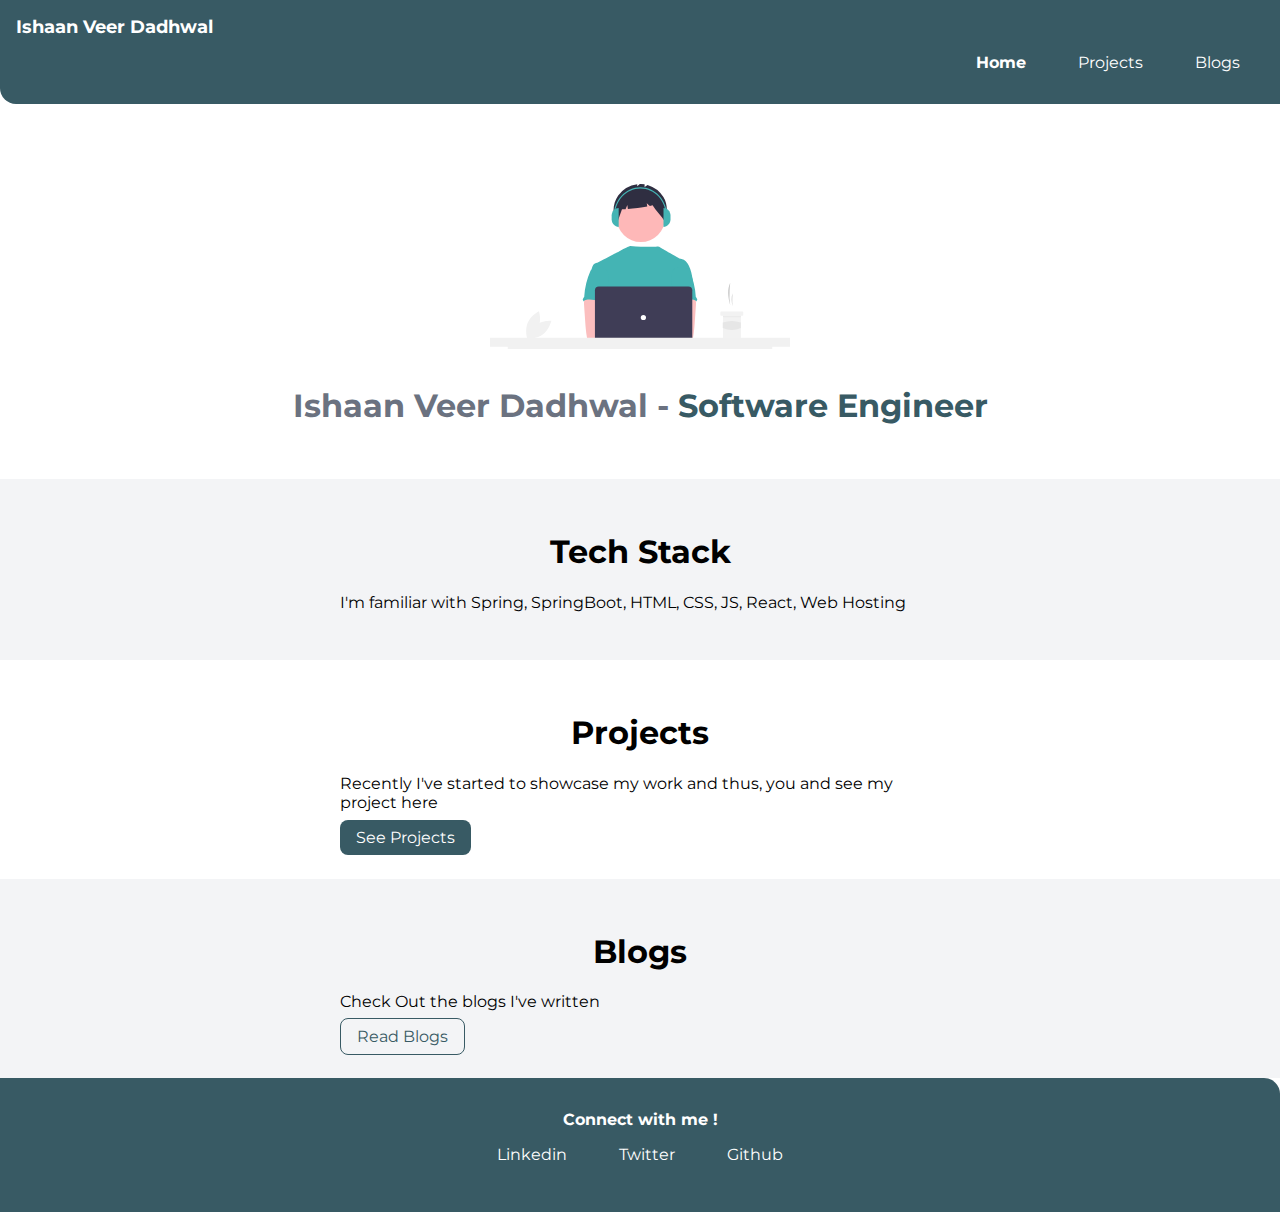
<file: index.html>
<!DOCTYPE html>
<html lang="en">
<head>
  <meta charset="UTF-8">
  <meta http-equiv="X-UA-Compatible" content="IE=edge">
  <meta name="viewport" content="width=device-width, initial-scale=1.0">
  <title>Home | IshaanVeerDadhwal </title>
  <link rel="stylesheet" href="styles.css">
</head>
<body>

  <nav class="navigation container">
    <div class="nav-brand">Ishaan Veer Dadhwal</div>
    <ul class="list-non-bullets nav-pills">
      <li class="list-item-inline">
        <a class="link link-active" href="/">Home</a>
      </li>
      <li class="list-item-inline">
        <a class="link" href="/projects.html">Projects</a>
      </li>
      <li class="list-item-inline">
        <a class="link" href="/blogs.html">Blogs</a>
      </li>
    </ul>
  </nav>

  <header class="hero">
    <img class="hero-img" src="./images/Hero.svg"/>
    <h1 class="hero-heading">Ishaan Veer Dadhwal - <span class="hero-highlight">Software Engineer</span></h1>
  </header>

  <section class="section section-offWhite">
    <div class="container container-center">
    <h1>Tech Stack</h1>
    <p>I'm familiar with Spring, SpringBoot, HTML, CSS, JS, React, Web Hosting</p>
    </div>
  </section>

  <section class="section">
    <div class="container container-center">
    <h1>Projects</h1>
    <p>Recently I've started to showcase my work and thus, you and see my project here </p>
    <a class="link link-primary" href="https://www.google.com">See Projects</a>
  </div>
  </section>

  <section class="section section-offWhite">
    <div class="container container-center">
    <h1>Blogs</h1>
    <p>Check Out the blogs I've written</p>
    <a class="link link-secondary" href="https://www.google.com">Read Blogs</a>
    </div>
  </section>

  <footer class="footer">
    <div class="footer-header">Connect with me !</div>
    <ul class="footer-social-links list-non-bullets">
      <li class="list-item-inline" ><a class="link" href="https://www.linkedin.com/in/ishaan-veer-dadhwal-b8a79856/">Linkedin</a></li>
      <li class="list-item-inline"><a class="link" href="https://twitter.com/VeerIshaan">Twitter</a></li>
      <li class="list-item-inline"><a class="link" href="https://github.com/ishaan001">Github</a></li>
    </ul>
  </footer>
     
</body>
</html>
</file>
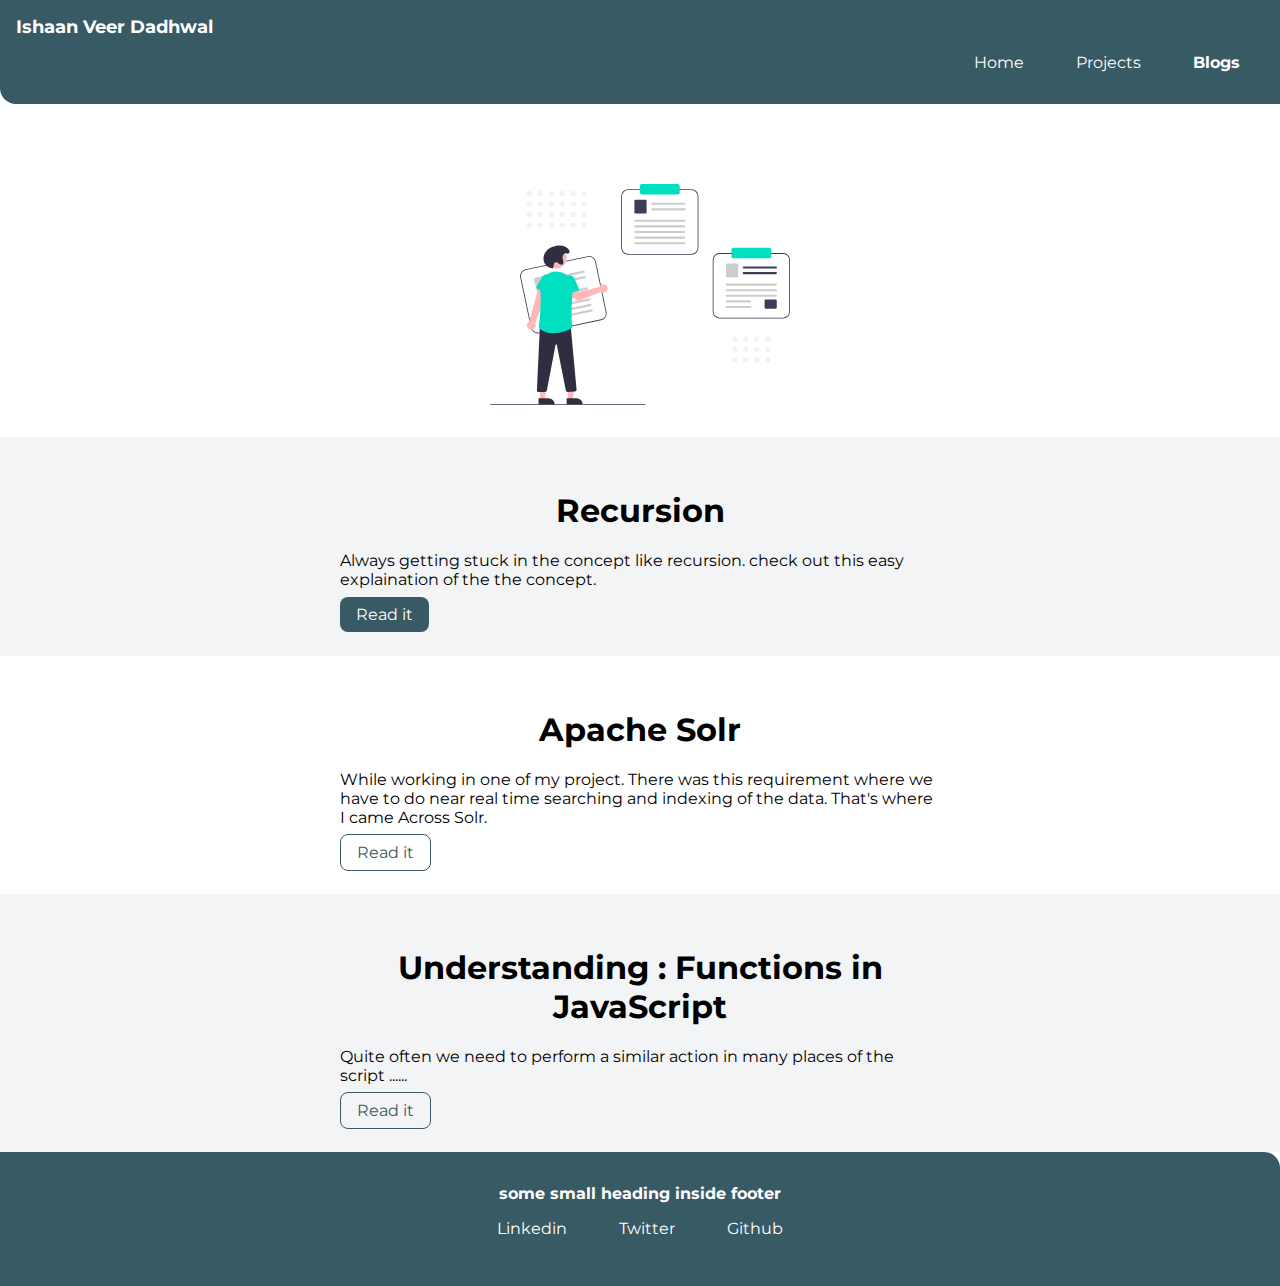
<file: blogs.html>
<!DOCTYPE html>
<html lang="en">
<head>
  <meta charset="UTF-8">
  <meta http-equiv="X-UA-Compatible" content="IE=edge">
  <meta name="viewport" content="width=device-width, initial-scale=1.0">
  <link rel="stylesheet" href="styles.css">
  <title>blogs</title>
</head>
<body>
  <nav class="navigation container">
    <div class="nav-brand">Ishaan Veer Dadhwal</div>
    <ul class="list-non-bullets nav-pills">
      <li class="list-item-inline">
        <a class="link" href="/">Home</a>
      </li>
      <li class="list-item-inline">
        <a class="link " href="/projects.html">Projects</a>
      </li>
      <li class="list-item-inline">
        <a class="link link-active" href="/blogs.html">Blogs</a>
      </li>
    </ul>
  </nav>

  <header class="hero">
    <img class="hero-img" src="/images/blogs2.svg"/>
    <!-- <h1 class="hero-heading">My- <span class="hero-highlight">Blogs</span></h1> -->
  </header>
 
  <section class="section section-offWhite">
    <div class="container container-center">
    <h1>Recursion</h1>
    <p>Always getting stuck in the concept like recursion. check out this easy explaination of the the concept.</p>
    <a class="link link-primary" href="https://ishaanveerdadhwal.medium.com/recursion-9c6279a81243">Read it</a>
    </div>
  </section>

  <section class="section">
    <div class="container container-center">
    <h1>Apache Solr</h1>
    <p>While working in one of my project. There was this requirement where we have to do near real time searching and indexing of the data. That's where I came Across Solr.</p>
    <a class="link link-secondary" href="https://ishaanveerdadhwal.hashnode.dev/apache-solr-and-its-use">Read it</a>
  </div>
  </section>

  <section class="section section-offWhite">
    <div class="container container-center">
    <h1>Understanding : Functions in JavaScript </h1>
    <p>Quite often we need to perform a similar action in many places of the script ......</p>
    <a class="link link-secondary" href="/blogging/functionsBlog.html">Read it</a>
  </div>
  </section>
  <footer class="footer">
    <div class="footer-header">some small heading inside footer</div>
    <ul class="footer-social-links list-non-bullets">
      <li class="list-item-inline" ><a class="link" href="https://www.linkedin.com/in/ishaan-veer-dadhwal-b8a79856/">Linkedin</a></li>
      <li class="list-item-inline"><a class="link" href="https://twitter.com/VeerIshaan">Twitter</a></li>
      <li class="list-item-inline"><a class="link" href="https://github.com/ishaan001">Github</a></li>
    </ul>
  </footer>
</body>
</html>
</file>
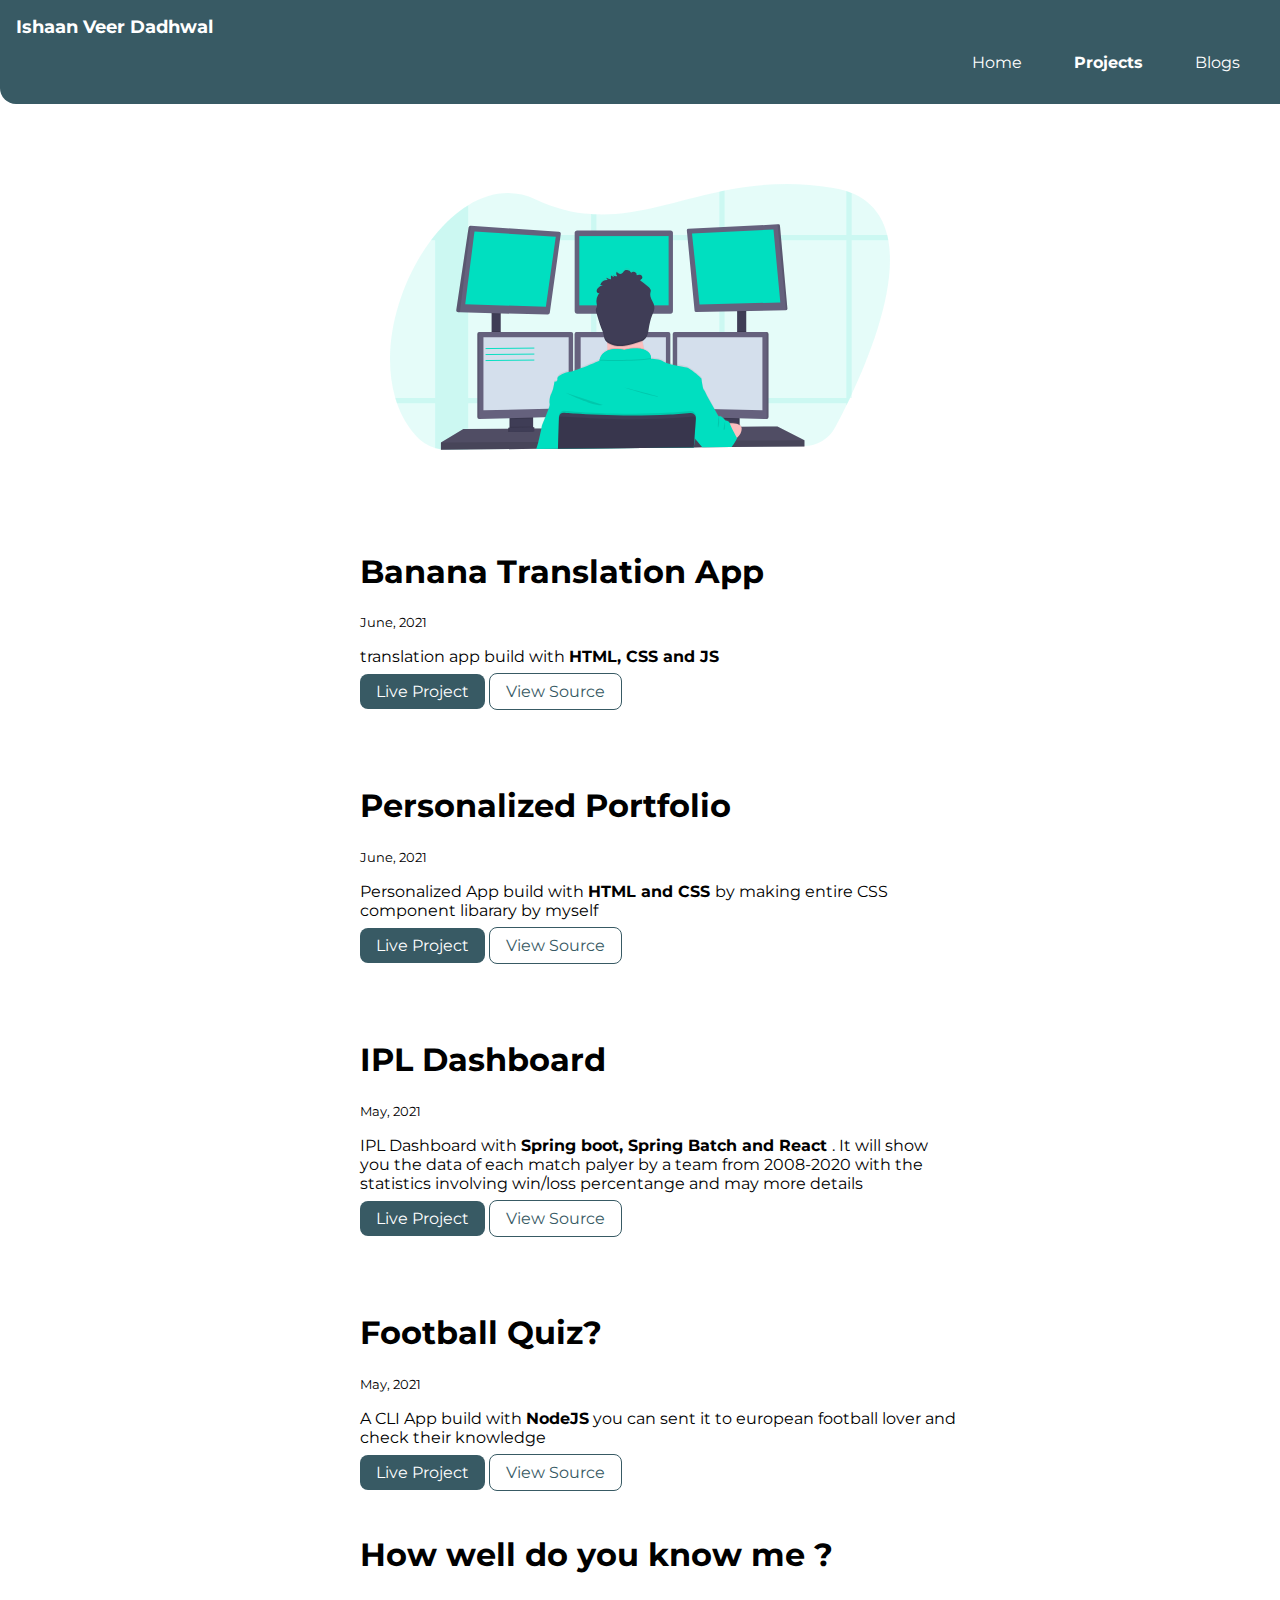
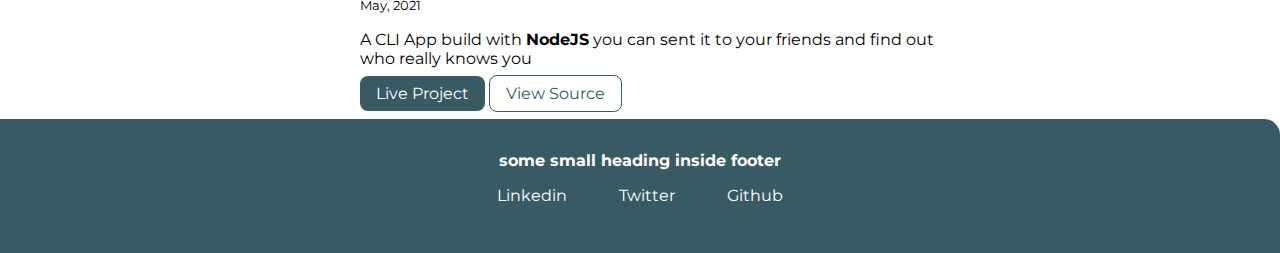
<file: projects.html>
<!DOCTYPE html>
<html lang="en">
  <head>
    <meta charset="UTF-8" />
    <meta http-equiv="X-UA-Compatible" content="IE=edge" />
    <meta name="viewport" content="width=device-width, initial-scale=1.0" />
    <title>Projects | IshaanVeerDadhwal</title>
    <link rel="stylesheet" href="styles.css" />
  </head>
  <body>
    <nav class="navigation container">
      <div class="nav-brand">Ishaan Veer Dadhwal</div>
      <ul class="list-non-bullets nav-pills">
        <li class="list-item-inline">
          <a class="link" href="/">Home</a>
        </li>
        <li class="list-item-inline">
          <a class="link link-active" href="/projects.html">Projects</a>
        </li>
        <li class="list-item-inline">
          <a class="link" href="/blogs.html">Blogs</a>
        </li>
      </ul>
    </nav>

    <header class="hero">
      <img class="project-img" src="./../images/project.svg" />
    </header>

    <ul class="list-non-bullets">
      <li>
        <div class="container container-center spaces">
          <h1>Banana Translation App</h1>
          <small>June, 2021</small>
          <p>
            translation app build with <strong>HTML, CSS  and JS</strong>
          </p>
          <a class="link link-primary" href="https://boring-mirzakhani-814cb2.netlify.app/">Live Project</a>
          <a
            class="link link-secondary"
            href="https://github.com/ishaan001/banana-speak"
            >View Source</a
          >
        </div>
      </li>
      <li>
        <div class="container container-center spaces">
          <h1>Personalized Portfolio</h1>
          <small>June, 2021</small>
          <p>
            Personalized App build with <strong>HTML and CSS </strong>by making
            entire CSS component libarary by myself
          </p>
          <a class="link link-primary" href="">Live Project</a>
          <a
            class="link link-secondary"
            href="https://github.com/ishaan001/Component-Making"
            >View Source</a
          >
        </div>
      </li>
      <li>
        <div class="container container-center spaces">
          <h1>IPL Dashboard</h1>
          <small>May, 2021</small>
          <p>
            IPL Dashboard with
            <strong>Spring boot, Spring Batch and React </strong>. It will show
            you the data of each match palyer by a team from 2008-2020 with the
            statistics involving win/loss percentange and may more details
          </p>
          <a
            class="link link-primary"
            href="http://ipldashboard-env.eba-esmpan8k.us-east-2.elasticbeanstalk.com/#/"
            >Live Project</a
          >
          <a
            class="link link-secondary"
            href="https://github.com/ishaan001/ipl-Dashboard"
            >View Source</a
          >
        </div>
      </li>
      <li>
        <div class="container container-center spaces">
          <h1>Football Quiz?</h1>
          <small>May, 2021</small>
          <p>
            A CLI App build with <strong>NodeJS</strong> you can sent it to
            european football lover and check their knowledge
          </p>
          <a
            class="link link-primary"
            href="https://replit.com/@IshaanVeerVeer1/markTwo?embed=1&output=1#index.js"
            >Live Project</a
          >
          <a
            class="link link-secondary"
            href="https://github.com/ishaan001/FootballQuiz-MarkTwo"
            >View Source</a
          >
        </div>
      </li>
      <li>
        <div class="container container-center">
          <h1>How well do you know me ?</h1>
          <small>May, 2021</small>
          <p>
            A CLI App build with <strong>NodeJS</strong> you can sent it to your
            friends and find out who really knows you
          </p>
          <a
            class="link link-primary"
            href="https://replit.com/@IshaanVeerVeer1/markOne?embed=1&output=1#index.js"
            >Live Project</a
          >
          <a
            class="link link-secondary"
            href="https://github.com/ishaan001/MyQuiz-MarkOne"
            >View Source</a
          >
        </div>
      </li>
    </ul>

    <footer class="footer">
      <div class="footer-header">some small heading inside footer</div>
      <ul class="footer-social-links list-non-bullets">
        <li class="list-item-inline" ><a class="link" href="https://www.linkedin.com/in/ishaan-veer-dadhwal-b8a79856/">Linkedin</a></li>
        <li class="list-item-inline"><a class="link" href="https://twitter.com/VeerIshaan">Twitter</a></li>
        <li class="list-item-inline"><a class="link" href="https://github.com/ishaan001">Github</a></li>
      </ul>
    </footer>
  </body>
</html>
</file>
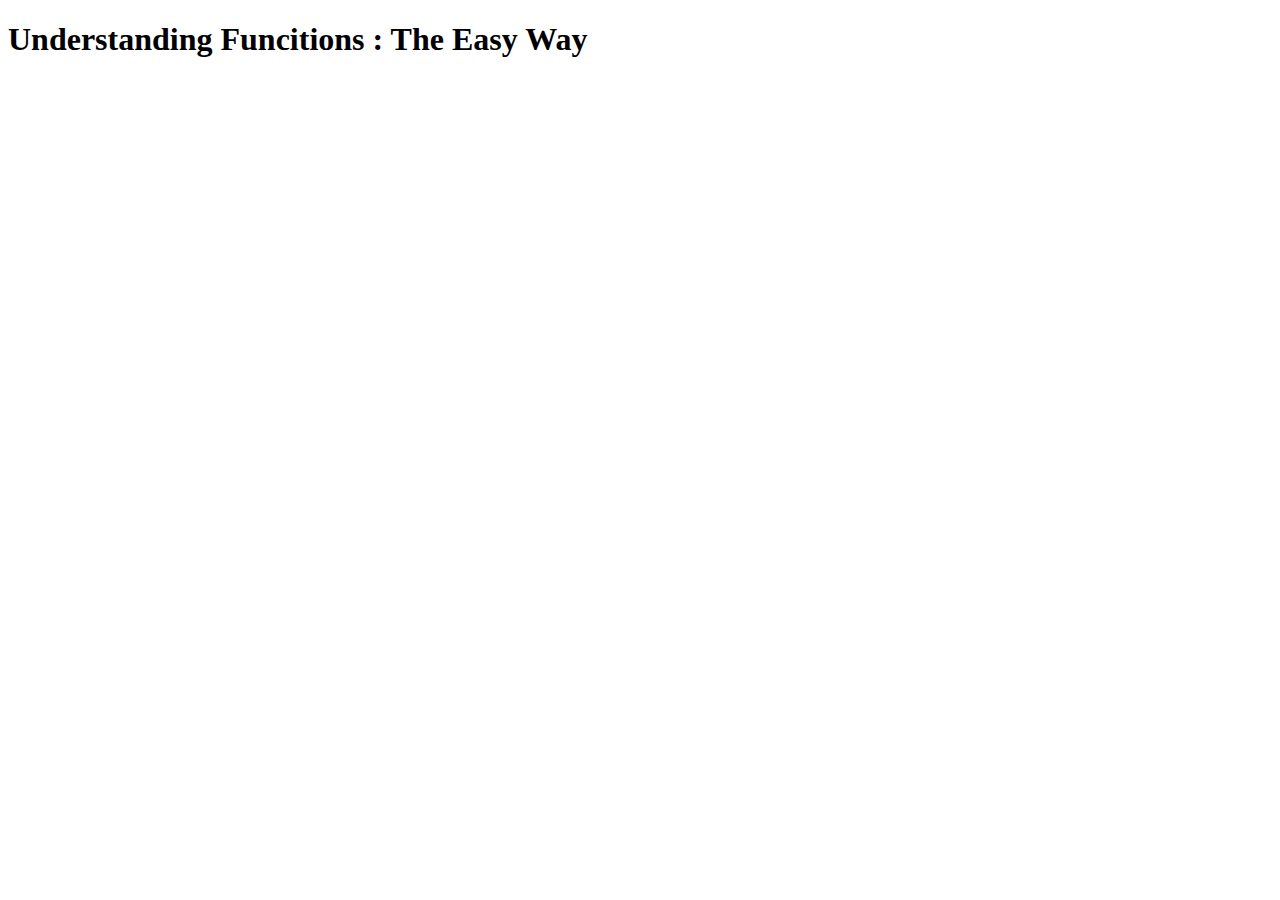
<file: blogging/functionsBlog.html>
<!DOCTYPE html>
<html lang="en">
<head>
  <meta charset="UTF-8">
  <meta http-equiv="X-UA-Compatible" content="IE=edge">
  <meta name="viewport" content="width=device-width, initial-scale=1.0">
  <title>functions</title>
</head>
<body>
  <header class="hero">
    <h1 class="hero-heading">Understanding Funcitions : The Easy Way</span></h1>
  </header>
</body>
</html>
</file>
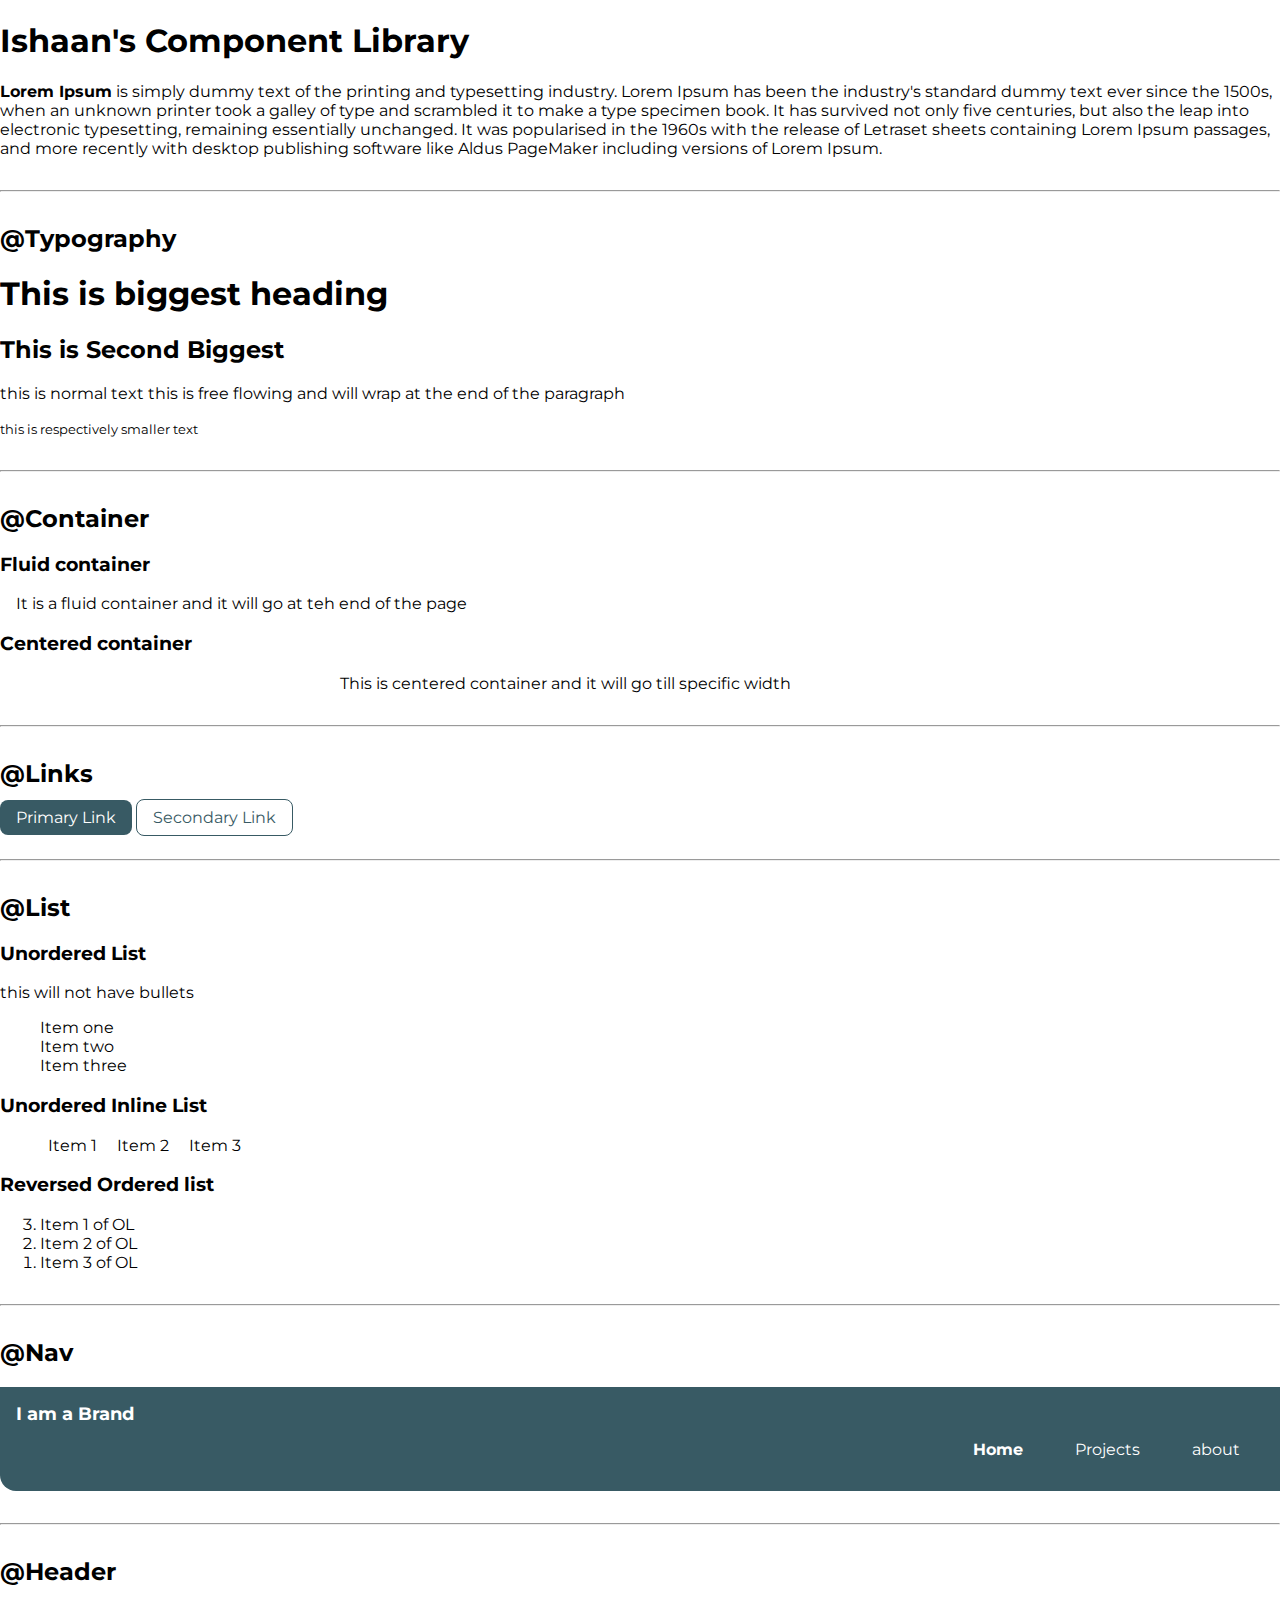
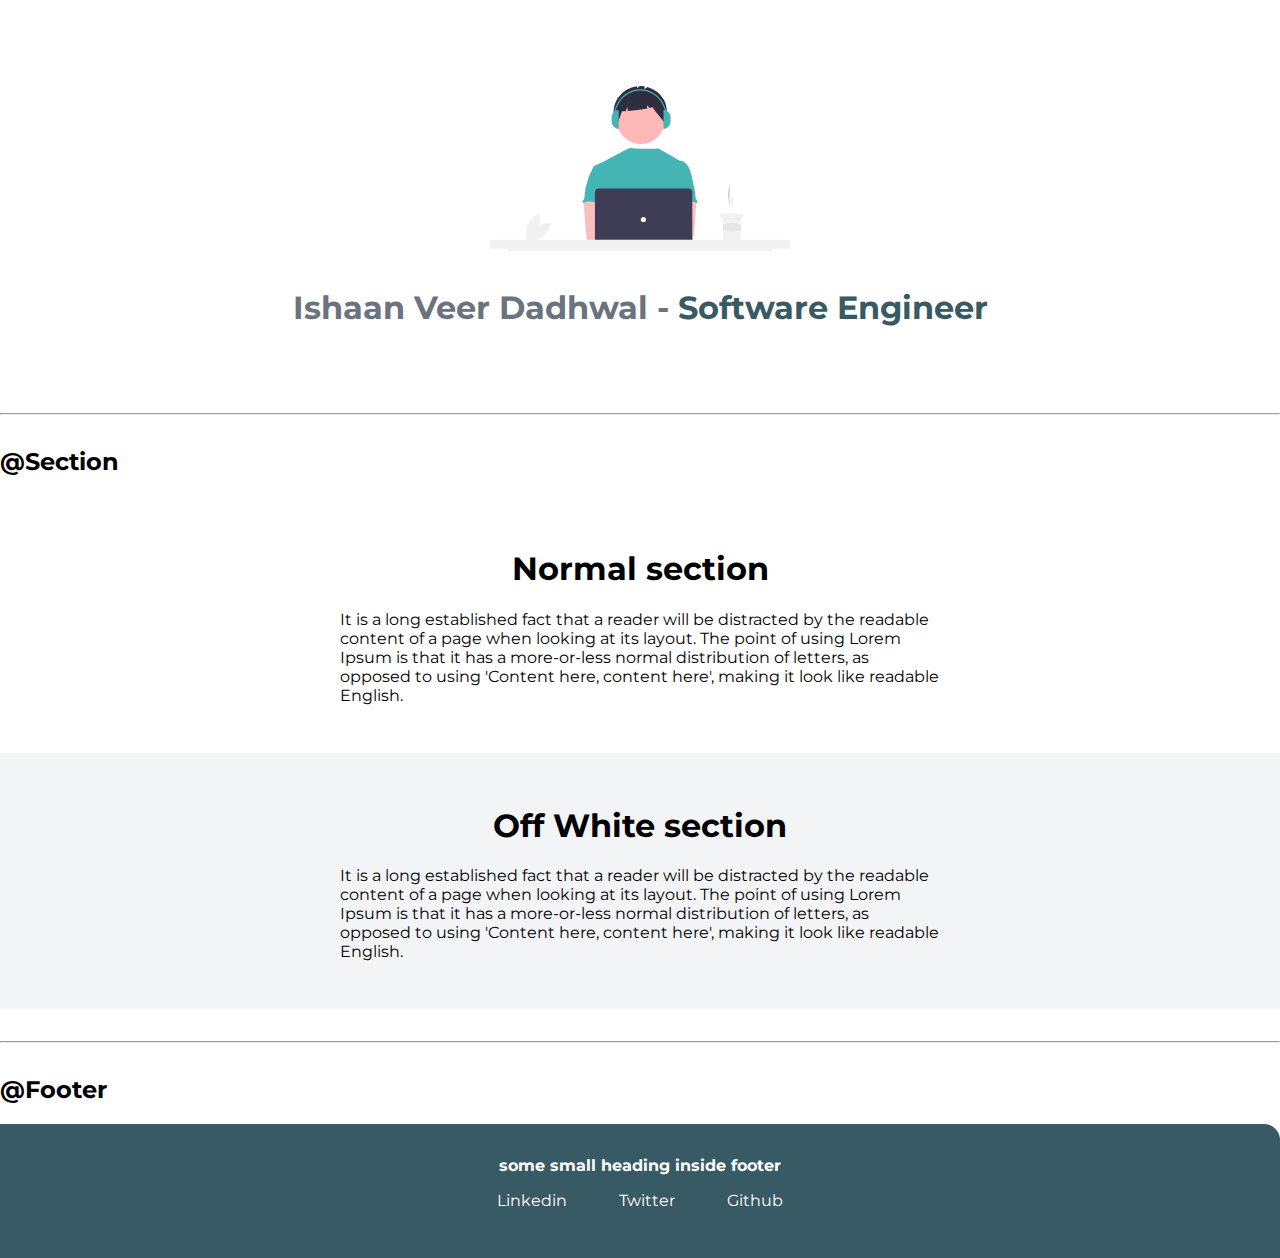
<file: lib/components.html>
<!DOCTYPE html>
<html lang="en">
<head>
  <meta charset="UTF-8">
  <meta http-equiv="X-UA-Compatible" content="IE=edge">
  <meta name="viewport" content="width=device-width, initial-scale=1.0">
  <title>Component Library</title>
  <!--1 way of using css -->
  <!-- <style>
    h1{
      color: green;
    }
  </style> -->
  <!--Third way of using CSS-->
  <link rel="stylesheet" href="./../styles.css">
</head>
<body>
    <h1>Ishaan's Component Library</h1>

    <b>Lorem Ipsum</b> is simply dummy text of the printing and typesetting industry. Lorem Ipsum has been the industry's standard dummy text ever since the 1500s, when an unknown printer took a galley of type and scrambled it to make a type specimen book. It has survived not only five centuries, but also the leap into electronic typesetting, remaining essentially unchanged. It was popularised in the 1960s with the release of Letraset sheets containing Lorem Ipsum passages, and more recently with desktop publishing software like Aldus PageMaker including versions of Lorem Ipsum.

    <hr>
    <!-- 2 way of using CSS 
      <h2 style="color: yellow;">@Typography</h2> 
    -->
    <h2>@Typography</h2>

    <h1>This is biggest heading</h1>
    <h2>This is Second Biggest</h2>
    <p>this is normal text this is free flowing and will wrap at the end of the paragraph </p>
    <small>this is respectively smaller text</small>

    <hr>

    <h2>@Container</h2>

    <h3>Fluid container</h3>
    <div class="container">It is a fluid container and it will go at teh end of the page</div>

    <h3>Centered container</h3>
    <div class="container container-center">
      This is centered container and it will go till specific width
    </div>

    <hr>

    <h2>@Links</h2>

    <a class="link link-primary" href="https://www.google.com">Primary Link</a>
    <a class="link link-secondary" href="https://www.facebook.com">Secondary Link</a>

    <hr>

    <h2>@List</h2>
    <h3> Unordered List</h3>
    <p>this will not have bullets</p>
    <ul class="list-non-bullets">
      <li>Item one</li>
      <li>Item two</li>
      <li>Item three</li>
    </ul>

    <h3>Unordered Inline List</h3>
    <ul class="list-non-bullets">
      <li class="list-item-inline">Item 1 </li>
      <li class="list-item-inline">Item 2 </li>
      <li class="list-item-inline">Item 3 </li>
    </ul>

    <h3>Reversed Ordered list</h3>
    <ol reversed>
      <li> Item 1 of OL</li>
      <li> Item 2 of OL</li>
      <li> Item 3 of OL</li>
    </ol>

    <hr>

    <h2>@Nav</h2>

    <nav class="navigation container">
      <div class="nav-brand">I am a Brand</div>
      <ul class="list-non-bullets nav-pills">
        <li class="list-item-inline">
          <a class="link link-active" href="/">Home</a>
        </li>
        <li class="list-item-inline">
          <a class="link" href="/">Projects</a>
        </li>
        <li class="list-item-inline">
          <a class="link" href="/">about</a>
        </li>
      </ul>
    </nav>

    <hr>

    <h2>@Header</h2>

    <header class="hero">
      <img class="hero-img" src="./../images/Hero.svg"/>
      <h1 class="hero-heading">Ishaan Veer Dadhwal - <span class="hero-highlight">Software Engineer</span></h1>
    </header>

    <hr>

    <h2>@Section</h2>
    <section class="section">
      <div class="container container-center">
      <h1>Normal section</h1>
      <p>It is a long established fact that a reader will be distracted by the readable content of a page when looking at its layout. The point of using Lorem Ipsum is that it has a more-or-less normal distribution of letters, as opposed to using 'Content here, content here', making it look like readable English.</p>
    </div>
    </section>
    
    <section class="section section-offWhite">
      <div class="container container-center">
      <h1>Off White section</h1>
      <p>It is a long established fact that a reader will be distracted by the readable content of a page when looking at its layout. The point of using Lorem Ipsum is that it has a more-or-less normal distribution of letters, as opposed to using 'Content here, content here', making it look like readable English.</p>
      </div>
    </section>

    <hr>

    <h2>@Footer</h2>
    <footer class="footer">
      <div class="footer-header">some small heading inside footer</div>
      <ul class="footer-social-links list-non-bullets">
        <li class="list-item-inline" ><a class="link" href="/">Linkedin</a></li>
        <li class="list-item-inline"><a class="link" href="/">Twitter</a></li>
        <li class="list-item-inline"><a class="link" href="/">Github</a></li>
      </ul>
    </footer>
    
 
</body>
</html>
</file>
<file: styles.css>
@import url("https://fonts.googleapis.com/css2?family=Montserrat:wght@400;700&display=swap");

:root {
  --primary-color: #385a64;
  --dark-color: #6b7280;
  --offWhite-Section-color: #f3f4f6;
}
/*spaces*/
.spaces{
  padding-top: 2rem;
  padding-bottom: 2rem;
}
body {
  font-family: "Montserrat", sans-serif;
  margin: 0px;
}

hr {
  margin: 2rem 0rem;
}

/** container */
.container {
  padding-left: 1rem;
  padding-right: 1rem;
}

.container-center {
  max-width: 600px;
  margin: auto;
}

/**links */
.link {
  text-decoration: none;
  padding: 0.5rem 1rem;
  margin-top: 1rem;
  margin-bottom: 1rem;
}
.link-primary {
  background-color: var(--primary-color);
  border-radius: 0.5rem;
  color: white;
}

.link-secondary {
  color: var(--primary-color);
  border-radius: 0.5rem;
  border: 1px solid var(--primary-color);
}

/**Lists*/
.list-non-bullets {
  list-style: none;
}

.list-item-inline {
  display: inline;
  padding: 0rem 0.5rem;
}

/**Navigation*/
.navigation {
  background-color: var(--primary-color);
  color: white;
  padding: 1rem;
  border-bottom-left-radius: 1rem;
}

.navigation .nav-brand {
  font-weight: bold;
  font-size: 1.1rem;
}

.navigation .nav-pills {
  text-align: right;
}
.navigation .link {
  color: white;
}

.navigation .link-active {
  font-weight: bold;
}

/**Header*/

.hero {
  padding: 2rem;
  padding-top: 5rem;
}

.hero-img {
  max-width: 300px;
  display: block;
  margin: auto;
}

.project-img{
  max-width: 500px;
  display: block;
  margin: auto;
}

.hero-heading {
  padding-top: 1rem;
  color: var(--dark-color);
  text-align: center;
}

.hero .hero-heading .hero-highlight {
  color: var(--primary-color);
}

/**section*/
.section {
  padding: 2rem;
}
.section h1 {
  text-align: center;
}

.section-offWhite {
  background-color: var(--offWhite-Section-color);
}

/**footer*/

.footer{
  background-color: var(--primary-color);
  padding: 2rem  0rem;
  text-align: center;
  color: white;
  border-top-right-radius: 1rem;
}

.footer .link{
  color: white;
}

.footer .footer-header{
  font-weight: bold;
}

.footer ul{
  padding-inline-start:0px
}
</file>
